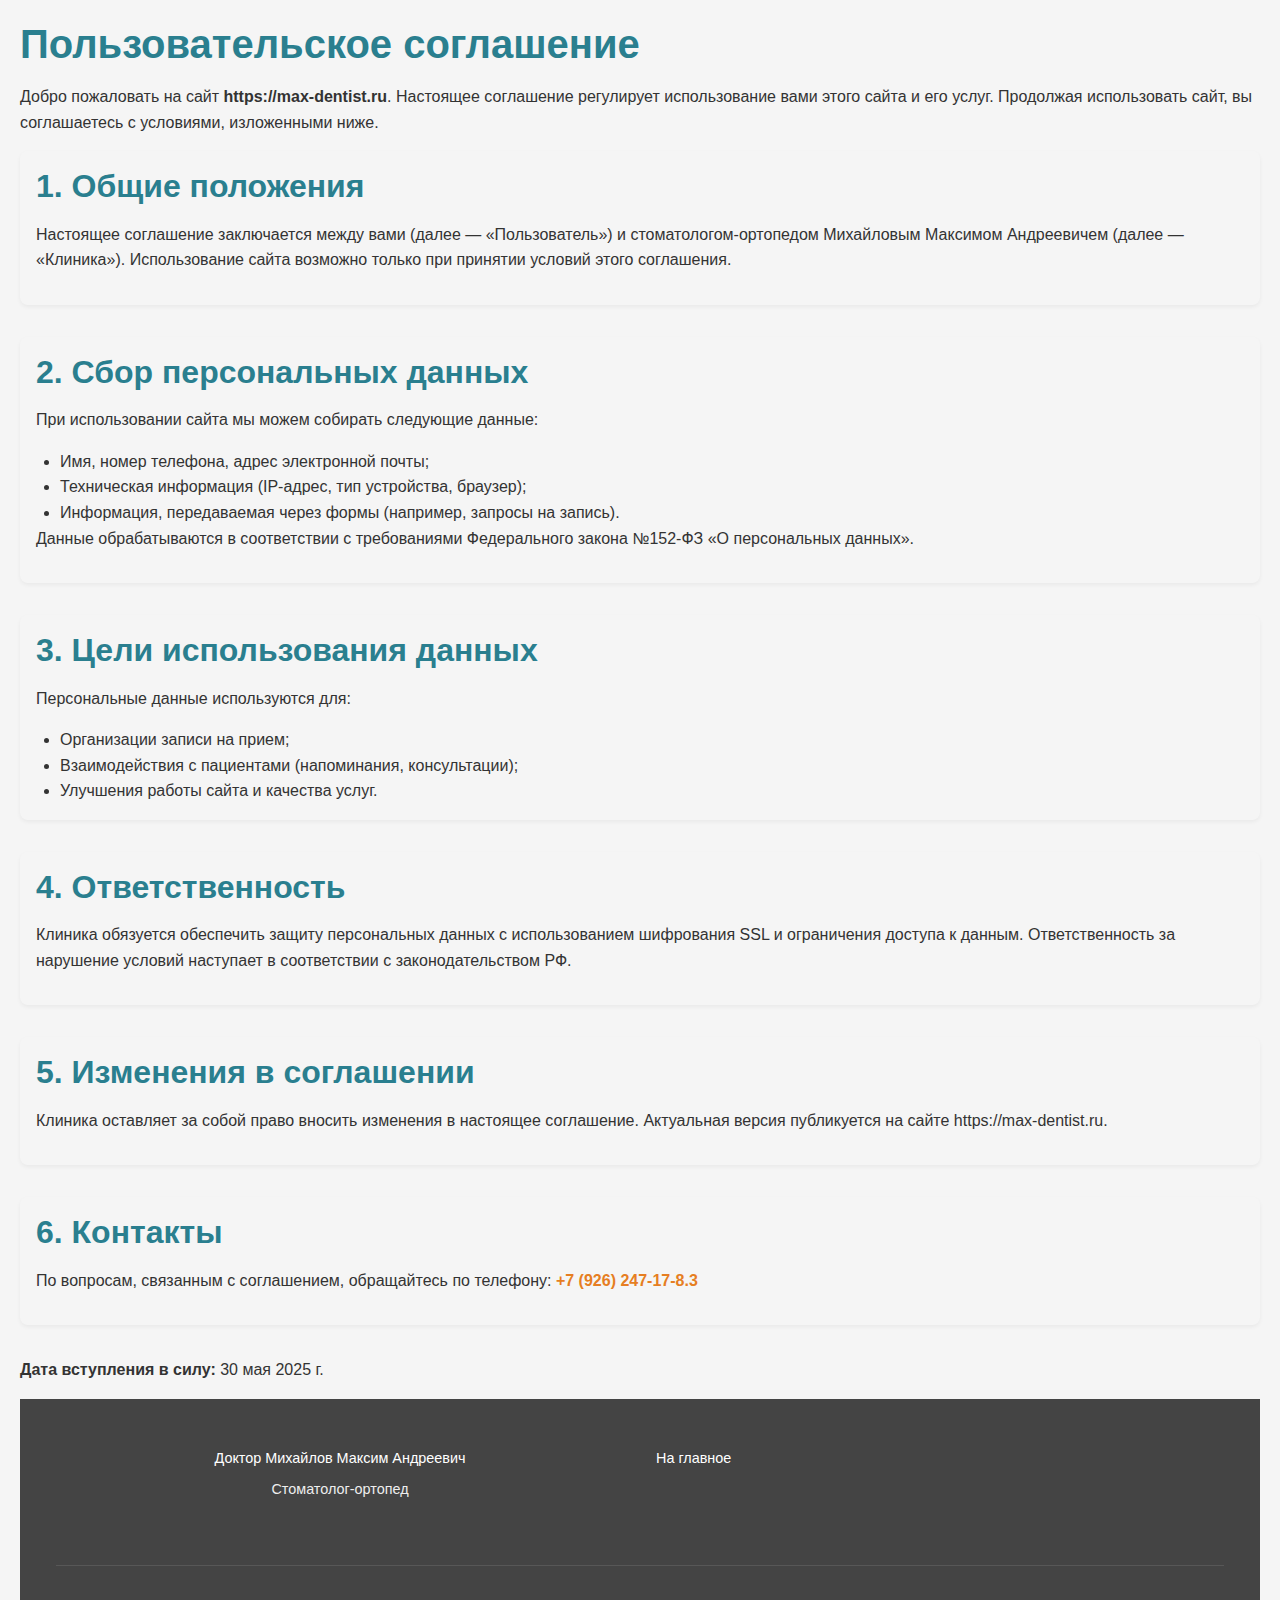
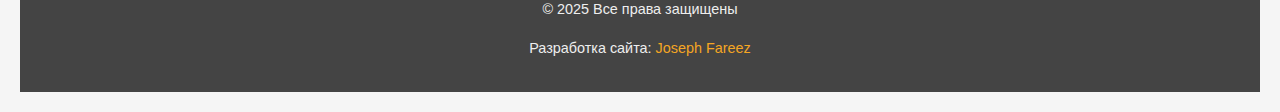
<file: agreement.html>
<!DOCTYPE html>
<html lang="ru">
<head>
  <meta charset="UTF-8"/>
  <meta name="viewport" content="width=device-width, initial-scale=1.0"/>
  <title>Пользовательское соглашение</title>
  <link rel="stylesheet" href="static/css/agreement-style.css">
  <link rel="stylesheet" href="static/css/style.css">
</head>
<body>
<h1>Пользовательское соглашение</h1>
<p>Добро пожаловать на сайт <strong>https://max-dentist.ru</strong>. Настоящее соглашение регулирует использование вами
  этого сайта и его услуг. Продолжая использовать сайт, вы соглашаетесь с условиями, изложенными ниже.</p>

<div class="section">
  <h2>1. Общие положения</h2>
  <p>Настоящее соглашение заключается между вами (далее — «Пользователь») и стоматологом-ортопедом Михайловым Максимом
    Андреевичем (далее — «Клиника»). Использование сайта возможно только при принятии условий этого соглашения.</p>
</div>

<div class="section">
  <h2>2. Сбор персональных данных</h2>
  <p>При использовании сайта мы можем собирать следующие данные:</p>
  <ul>
    <li>Имя, номер телефона, адрес электронной почты;</li>
    <li>Техническая информация (IP-адрес, тип устройства, браузер);</li>
    <li>Информация, передаваемая через формы (например, запросы на запись).</li>
  </ul>
  <p>Данные обрабатываются в соответствии с требованиями Федерального закона №152-ФЗ «О персональных данных».</p>
</div>

<div class="section">
  <h2>3. Цели использования данных</h2>
  <p>Персональные данные используются для:</p>
  <ul>
    <li>Организации записи на прием;</li>
    <li>Взаимодействия с пациентами (напоминания, консультации);</li>
    <li>Улучшения работы сайта и качества услуг.</li>
  </ul>
</div>

<div class="section">
  <h2>4. Ответственность</h2>
  <p>Клиника обязуется обеспечить защиту персональных данных с использованием шифрования SSL и ограничения доступа к
    данным. Ответственность за нарушение условий наступает в соответствии с законодательством РФ.</p>
</div>

<div class="section">
  <h2>5. Изменения в соглашении</h2>
  <p>Клиника оставляет за собой право вносить изменения в настоящее соглашение. Актуальная версия публикуется на сайте
    https://max-dentist.ru.</p>
</div>

<div class="section">
  <h2>6. Контакты</h2>
  <p>По вопросам, связанным с соглашением, обращайтесь по телефону: <span class="contact">+7 (926) 247-17-8.3</span></p>
</div>

<p><strong>Дата вступления в силу:</strong> 30 мая 2025 г.</p>
<!-- Footer -->
<footer class="site-footer" role="contentinfo">
  <div class="container">
    <div class="footer-content">
      <div class="footer-branding">
        <p class="footer-name">Доктор Михайлов Максим Андреевич</p>
        <p class="footer-specialty">Стоматолог-ортопед</p>
      </div>

      <nav class="footer-links" aria-label="Дополнительная навигация">
        <a href="index.html">На главное</a>
      </nav>

    </div>

    <div class="footer-copyright">
      <p>© <span id="current-year">2025</span> Все права защищены</p>
      <p>Разработка сайта: <a href="https://github.com/JosephFareez">Joseph Fareez</a></p>
    </div>
  </div>
</footer>
</body>
</html>
</file>
<file: static/css/agreement-style.css>
:root {
  --primary-color: #2c3e50;
  --accent-color: #e67e22;
  --bg-light: #f8f9fa;

  --text-dark: #2d3436;
  --text-light: #dfe6e9;
  --font-sans: 'Segoe UI', Tahoma, Geneva, Verdana, sans-serif;
}

body {
  padding: 20px;
  font-family: var(--font-sans), sans-serif;
  line-height: 1.6;
  color: var(--text-dark);
  background-color: var(--bg-light);
  transition: background-color 0.3s, color 0.3s;
  align-content: center;
  margin: auto;
}

.container {
  max-width: 800px;
  margin: 0 auto;
  padding: 2rem;
}

header {

  color: white;
  padding: 1rem 2rem;
  text-align: center;
}

.toggle-theme {
  position: absolute;
  top: 1rem;
  right: 1rem;
  background: none;
  border: 1px solid var(--accent-color);
  color: var(--accent-color);
  padding: 0.5rem 1rem;
  cursor: pointer;
  border-radius: 4px;
}

ul {
  padding-left: 1.5rem;
}

.contact {
  color: var(--accent-color);
  font-weight: bold;
}

.section {
  margin-bottom: 2rem;
  padding: 1rem;

  border-radius: 8px;
  box-shadow: 0 2px 4px rgba(0, 0, 0, 0.05);
}

footer {
  text-align: center;
  padding: 1rem;

  color: var(--text-light);
  font-size: 0.9rem;
}

@media (prefers-color-scheme: dark) {
  body.dark-mode {

    color: var(--text-light);
  }

}

@media (max-width: 600px) {
  .container {
    padding: 1rem;
  }
}
</file>
<file: static/css/style.css>
/* ==================== */
/* ==== VARIABLES ===== */
/* ==================== */
:root {
  /* Colors */
  --primary: #2a7f8f;
  --primary-dark: #1d5d69;
  --primary-light: #e1f0f3;
  --accent: #f5a623;
  --accent-dark: #e6951f;
  --text: #333;
  --text-light: #514e4e;
  --light-bg: #f5f5f5;
  --white: #fff;
  --black: #000;
  --gray: #eee;
  --dark-gray: #444;
  --light-gray: #717171;
  --green: #245522;

  /* Spacing */
  --section-padding: 4rem 2rem;
  --header-height: 150px;
  --container-width: 1200px;
  --border-radius: 20px;
  --border-radius-sm: 8px;

  /* Typography */
  --font-main: 'Roboto', sans-serif;
  --font-heading: 'Roboto', sans-serif;
  --base-font-size: 16px;
  --h1-size: 2.5rem;
  --h2-size: 2rem;
  --h3-size: 1.5rem;
  --h4-size: 1.25rem;

  /* Effects */
  --shadow: 0 4px 12px rgba(0, 0, 0, 0.1);
  --shadow-md: 0 6px 18px rgba(0, 0, 0, 0.15);
  --shadow-lg: 0 10px 30px rgba(0, 0, 0, 0.2);
  --transition: all 0.3s ease;
  --transition-slow: all 0.6s ease-out;
}

/* Clinic Value Proposition Styles */
.clinic-value-proposition {
  background: var(--white);
  padding: 4rem 2rem;
  text-align: center;
  border-radius: var(--border-radius);
  margin: 2rem auto;
  max-width: var(--container-width);
  box-shadow: var(--shadow);

}

.value-grid {
  display: grid;
  grid-template-columns: repeat(auto-fit, minmax(300px, 1fr));
  gap: 2rem;
  margin: 3rem 0;
  justify-items: center;
}

.value-card {
  background: var(--white);
  padding: 2rem;
  border-radius: var(--border-radius);
  box-shadow: var(--shadow);
  transition: var(--transition);
  border: 1px solid var(--primary-light);
}

.value-card:hover {
  transform: translateY(-5px);
  box-shadow: var(--shadow-md);
}

.value-card i {
  font-size: 2.5rem;
  color: var(--primary);
  margin-bottom: 1rem;
}

.value-card h3 {
  color: var(--primary);
  margin-bottom: 1rem;
  font-size: var(--h3-size);
}

.highlight {
  color: var(--accent);
  font-weight: bold;
}

.logo {
  max-height: 80px;
  max-width: 50%; /* Changed from 50% to fixed width for better control */
  width: auto; /* Maintain aspect ratio */
  height: auto; /* Maintain aspect ratio */
  object-fit: contain; /* Ensure the image fits nicely */
  border-radius: var(--border-radius-sm); /* Soft rounded corners */
  transition: var(--transition); /* Smooth hover effects */
  border: 5px solid var(--primary-light); /* Subtle border */
  padding: 0.25rem; /* Small padding inside border */
  background-color: var(--white); /* Clean white background */
  box-shadow: var(--shadow); /* Subtle shadow for depth */
}

.guarantee-banner {
  background: var(--primary);
  color: var(--white);
  padding: 1.5rem;
  border-radius: var(--border-radius);
  display: flex;
  align-items: center;
  justify-content: center;
  max-width: 800px;
  margin: 2rem auto 0;
}

.guarantee-banner i {
  font-size: 2rem;
  margin-right: 1rem;
}

.guarantee-banner p {
  margin: 0;
  font-size: 1.1rem;
}

.rating-banner {
  background: var(--primary);
  color: var(--white);
  padding: 1.5rem;
  border-radius: var(--border-radius);
  display: flex;
  align-items: center;
  justify-content: center;
  max-width: 800px;
  height: 500px;
  margin: 2rem auto 0;
}

.rating-banner iframe {
  width: 100%;
  max-width: 500px;
  aspect-ratio: 4 / 3;
  border-radius: 12px;
  overflow: hidden;
  box-shadow: 0 4px 12px rgba(0, 0, 0, 0.1);
}

.section-alter {
  color: var(--green);
  font-weight: 500;
  margin: 1rem 0;
  font-size: 1.1rem;
}

/* Case Highlights Styling */
.case-highlights {
  margin-top: 1rem;
  padding-left: 1rem;
}

.case-highlights p {
  position: relative;
  padding-left: 1.5rem;
  margin-bottom: 0.8rem;
}

.case-highlights i {
  position: absolute;
  left: 0;
  color: var(--accent);
}

/* ==================== */
/* ==== BASE STYLES === */
/* ==================== */
*,
*::before,
*::after {
  margin: 0;
  padding: 0;
  box-sizing: border-box;
}

html {
  scroll-behavior: smooth;
  font-size: var(--base-font-size);
}

body {
  font-family: var(--font-main), cursive;
  line-height: 1.6;
  color: var(--text);
  background-color: var(--light-bg);
  overflow-x: hidden;
}

/* ==================== */
/* ==== TYPOGRAPHY ==== */
/* ==================== */
h1, h2, h3, h4 {
  font-family: var(--font-heading), cursive;
  line-height: 1.2;
  color: var(--primary);
  margin-bottom: 1rem;
}

h1 {
  font-size: var(--h1-size);
}

h2 {
  font-size: var(--h2-size);
}

h3 {
  font-size: var(--h3-size);
}

h4 {
  font-size: var(--h4-size);
}

p {
  margin-bottom: 1rem;
}

a {
  color: var(--primary);
  text-decoration: none;
  transition: var(--transition);
}

a:hover,
a:focus {
  color: var(--primary-dark);
  text-decoration: underline;
}

.section-title {
  text-align: center;
  font-size: var(--h2-size);
  margin-bottom: 1rem;
  position: relative;
}

.section-title::after {
  content: '';
  display: block;
  width: 80px;
  height: 3px;
  background: var(--accent);
  margin: 1rem auto;
}

.section-subtitle {
  text-align: center;
  margin-bottom: 3rem;
  color: var(--text-light);
  max-width: 700px;
  margin-left: auto;
  margin-right: auto;
}

.section-alter {
  text-align: center;
  margin-bottom: 3rem;
  color: var(--green);
  max-width: 700px;
  margin-left: auto;
  margin-right: auto;
}

.highlight {
  color: var(--accent);
  font-weight: bold;
}

/* ==================== */
/* ==== LAYOUT ======== */
/* ==================== */
.container {
  width: 100%;
  max-width: var(--container-width);
  margin: 0 auto;
  padding: 0 1rem;
}

section {
  padding: var(--section-padding);
}

section[id] {
  scroll-margin-top: calc(var(--header-height) + 1rem);
}

/* Skip Link */
.skip-link {
  position: absolute;
  top: -40px;
  left: 0;
  background: var(--primary);
  color: var(--white);
  padding: 0.5rem 1rem;
  z-index: 9999;
  transition: top 0.3s;
}

.skip-link:focus {
  top: 0;
}

/* ==================== */
/* ==== HEADER ======== */
/* ==================== */
.header {
  position: fixed;
  top: 0;
  width: 100%;
  height: var(--header-height);
  display: flex;
  justify-content: space-between;
  align-items: center;
  padding: 1rem 2rem;
  background: rgba(255, 255, 255, 0.97);
  box-shadow: var(--shadow);
  z-index: 1000;
  transition: var(--transition);
}

.doctor-branding {
  text-align: center;
}

.doctor-name {
  font-size: 1.8rem;
  color: var(--primary);
  margin-bottom: 0.3rem;
}

.specialization {
  font-size: 1rem;
  color: var(--text-light);
}

/* ==================== */
/* === NAVIGATION ===== */
/* ==================== */
.nav-links {
  display: flex;
  gap: 2rem;
  transition: var(--transition);
}

.nav-link {
  text-decoration: none;
  color: var(--text);
  font-weight: 500;
  position: relative;
  padding: 0.5rem 0;
}

.nav-link:hover,
.nav-link:focus {
  text-decoration: none;
}

.nav-link::after {
  content: '';
  position: absolute;
  bottom: 0;
  left: 0;
  width: 0;
  height: 2px;
  background: var(--primary);
  transition: width 0.3s;
}

.nav-link:hover::after,
.nav-link:focus::after {
  width: 100%;
}

/* Mobile Menu Button */
.mobile-menu-button {
  display: none;
  background: none;
  border: none;
  font-size: 1.5rem;
  color: var(--primary);
  cursor: pointer;
  padding: 0.5rem;
  z-index: 1001;
}

.mobile-menu-button:focus {
  outline: 2px solid var(--accent);
  outline-offset: 2px;
}

/* ==================== */
/* ==== HERO ========== */
/* ==================== */
.hero {
  padding: calc(var(--header-height) + 2rem) 2rem 4rem;
  background: linear-gradient(135deg, var(--primary), var(--primary-dark));
  color: var(--white);
}

.hero-content {
  display: grid;
  grid-template-columns: 1fr 1fr;
  gap: 3rem;
  align-items: center;
}

.hero-text h2 {
  font-size: 2.5rem;
  margin-bottom: 1.5rem;
  color: var(--white);
}

.cta-button {
  display: inline-block;
  background: var(--accent);
  color: var(--white);
  padding: 1rem 2rem;
  border-radius: 50px;
  text-decoration: none;
  font-weight: bold;
  margin-top: 1.5rem;
  transition: transform 0.3s, box-shadow 0.3s;
  border: none;
  cursor: pointer;
}

.cta-button:hover,
.cta-button:focus {
  transform: translateY(-3px);
  box-shadow: 0 4px 8px rgba(0, 0, 0, 0.2);
  background: var(--accent-dark);
  outline: none;
  text-decoration: none;
}

.hero-image {
  border-radius: var(--border-radius);
  box-shadow: var(--shadow-lg);
  overflow: hidden;
  position: relative;

}

.hero-image img {
  width: 100%;
  height: auto;
  display: block;
  transition: transform 0.5s;
}

.hero-image:hover img {
  transform: scale(1.03);
}

/* ==================== */
/* === ABOUT SECTION == */
/* ==================== */
.about-section {
  background: var(--white);
}

.about-grid {
  display: grid;
  grid-template-columns: 1fr 1fr;
  gap: 3rem;
}

.principles-list {
  margin-top: 2rem;
  list-style: none;
}

.principles-list li {
  margin-bottom: 1rem;
  padding-left: 2rem;
  position: relative;
}

.principles-list li i {
  position: absolute;
  left: 0;
  top: 0.2rem;
  color: var(--accent);
}

.certificates {
  display: grid;
  grid-template-columns: 1fr 1fr;
  gap: 1rem;


}

.certificate {
  overflow: hidden;
  border-radius: var(--border-radius-sm);
  box-shadow: var(--shadow);
  transition: var(--transition);
  width: 300px;
  height: 50%;
}

.certificate:hover {
  transform: translateY(-5px);
  box-shadow: var(--shadow-md);
}

.certificate img {
  width: 100%;
  height: 100%;
  display: block;
}

/* ==================== */
/* === SERVICES ======= */
/* ==================== */
.services-section {
  background: var(--light-bg);
}

.services-grid {
  display: grid;
  grid-template-columns: repeat(auto-fit, minmax(300px, 1fr));
  gap: 2rem;
}

.service-card {
  background: var(--white);
  padding: 2rem;
  border-radius: var(--border-radius);
  box-shadow: var(--shadow);
  transition: var(--transition);
  text-align: center;
  position: relative;
  overflow: hidden;
}

.service-card:hover {
  transform: translateY(-10px);
  box-shadow: var(--shadow-md);
}

.service-card::before {
  content: '';
  position: absolute;
  top: 0;
  left: 0;
  width: 100%;
  height: 4px;
  background: var(--primary);
}

.service-icon {
  font-size: 2.5rem;
  color: var(--primary);
  margin-bottom: 1rem;
}

.service-link {
  display: inline-block;
  margin-top: 1rem;
  color: var(--primary);
  font-weight: bold;
  transition: var(--transition);
}

.service-link:hover,
.service-link:focus {
  color: var(--primary-dark);
  text-decoration: none;
}

/* ==================== */
/* ==== CASES ========= */
/* ==================== */
.cases-section {
  background: var(--white);
}

.cases-grid {
  display: grid;
  grid-template-columns: repeat(auto-fit, minmax(350px, 1fr));
  gap: 2rem;
}

.case-card {
  background: var(--light-bg);
  border-radius: var(--border-radius);
  overflow: hidden;
  box-shadow: var(--shadow);
  transition: var(--transition);

}

.case-card:hover {
  transform: translateY(-5px);
  box-shadow: var(--shadow-md);
}

.case-images {
  display: grid;
  grid-template-columns: 1fr 1fr;
  gap: 0.5rem;
  padding: 0.5rem;
}

.case-content {
  padding: 1.5rem;
}

.case-image {
  width: 100%;
  height: 250px;
  object-fit: cover;
  transition: var(--transition);
  border-radius: var(--border-radius-sm);
}

.case-image:hover {
  transform: scale(1.05);
}

figure {
  margin: 0;
}


/* ==================== */
/* ==== PRICING ======= */
/* ==================== */
.pricing-section {
  background: var(--light-bg);
}

.pricing-tables {
  display: grid;
  grid-template-columns: repeat(auto-fit, minmax(300px, 1fr));
  gap: 2rem;
}

.pricing-table {
  background: var(--white);
  padding: 2rem;
  border-radius: var(--border-radius);
  box-shadow: var(--shadow);
  transition: var(--transition);
}

.pricing-table:hover {
  transform: translateY(-5px);
  box-shadow: var(--shadow-md);
}

.price-list {
  list-style: none;
  margin-top: 1.5rem;
}

.price-list li {
  padding: 0.8rem 0;
  border-bottom: 1px solid var(--gray);
  display: flex;
  justify-content: space-between;
}

.price {
  font-weight: bold;
  color: var(--primary);
}

.pricing-note {
  text-align: center;
  margin-top: 2rem;
  font-style: italic;
  color: var(--text-light);
}

/* ==================== */
/* ==== CONTACTS ====== */
/* ==================== */
.contacts-section {
  background: var(--white);
}

.contact-info {
  max-width: 600px;
  margin: 0 auto;
  text-align: center;
}

.contact-info h3 {
  margin-top: 1.5rem;
  color: var(--primary);
}

.contact-info address {
  font-style: normal;
  margin-bottom: 1.5rem;
}

.contact-links {
  display: flex;
  justify-content: center;
  gap: 1rem;
  margin-top: 1rem;
}

.contact-links a {
  display: flex;
  align-items: center;
  justify-content: center;
  width: 40px;
  height: 40px;
  border-radius: 50%;
  color: var(--white);
  font-size: 1.2rem;
  transition: var(--transition);
}

.contact-links a:hover,
.contact-links a:focus {
  transform: translateY(-3px);
  text-decoration: none;
}

.contact-links a i {
  margin-right: 0;
  text-decoration: none;
}

.address-link a:hover,
.address-link a:focus {
  text-decoration-line: none;
}

.whatsapp {
  background: #25D366;
}

.telegram {
  background: #0088cc;
}

.call {
  background: var(--primary);
}

.visually-hidden {
  position: absolute;
  width: 1px;
  height: 1px;
  margin: -1px;
  padding: 0;
  overflow: hidden;
  clip: rect(0, 0, 0, 0);
  border: 0;
}

/* ==================== */
/* ==== FOOTER ======== */
/* ==================== */
.site-footer {
  background: var(--dark-gray);
  color: var(--white);
  padding: 3rem 0 1rem;
}

.footer-content {
  display: grid;
  grid-template-columns: repeat(auto-fit, minmax(200px, 1fr));
  gap: 2rem;
  margin-bottom: 2rem;
}

.footer-branding {
  margin-bottom: 1rem;
}

.footer-name {
  color: var(--white);
  margin-bottom: 0.5rem;
}

.footer-specialty {
  color: var(--gray);
}

.footer-links {
  display: flex;
  flex-direction: row;
  gap: 2rem;

}

.footer-links a {
  color: var(--white);
  text-decoration: none;
  transition: var(--transition);
}

.footer-links a:hover,
.footer-links a:focus {
  color: var(--accent);
  text-decoration: none;
}

.footer-copyright {
  text-align: center;
  padding-top: 2rem;
  border-top: 1px solid rgba(255, 255, 255, 0.1);
  font-size: 0.9rem;
  color: var(--gray);
}

.footer-copyright a {
  color: var(--accent);
  text-decoration: none;
}

/* ==================== */
/* ==== COOKIE CONSENT */
/* ==================== */
.cookie-consent {
  position: fixed;
  bottom: 0;
  left: 0;
  right: 0;
  background: var(--light-gray);
  color: var(--white);
  padding: 1rem 2rem;
  display: flex;
  justify-content: space-between;
  align-items: center;
  transform: translateY(100%);
  transition: var(--transition);
  z-index: 1100;
}

.cookie-consent.visible {
  transform: translateY(0);
}

.cookie-button {
  background: var(--accent);
  color: var(--text);
  border: none;
  padding: 0.5rem 1.5rem;
  border-radius: 50px;
  cursor: pointer;
  transition: var(--transition);
  font-weight: bold;
}

.cookie-button:hover,
.cookie-button:focus {
  background: var(--accent-dark);
  outline: none;
}

/* ==================== */
/* ==== MODAL ========= */
/* ==================== */
.modal-overlay {
  position: fixed;
  top: 0;
  left: 0;
  right: 0;
  bottom: 0;
  background: rgba(0, 0, 0, 0.8);
  display: flex;
  justify-content: center;
  align-items: center;
  z-index: 2000;
  opacity: 0;
  visibility: hidden;
  transition: var(--transition);
}

.modal-overlay.active {
  opacity: 1;
  visibility: visible;
}

.modal-content {
  position: relative;
  max-width: 90%;
  max-height: 90%;
}

.modal-image {
  max-width: 100%;
  max-height: 80vh;
  display: block;
  border-radius: var(--border-radius-sm);
  box-shadow: var(--shadow-lg);
}

.close-btn {
  position: absolute;
  top: -40px;
  right: 0;
  background: none;
  border: none;
  color: var(--white);
  font-size: 2rem;
  cursor: pointer;
  transition: var(--transition);
}

.close-btn:hover,
.close-btn:focus {
  color: var(--accent);
  outline: none;
}

/* ==================== */
/* === ANIMATIONS ===== */
/* ==================== */
[data-animate] {
  opacity: 0;
  transform: translateY(30px);
  transition: var(--transition-slow);
  will-change: opacity, transform;
}

[data-animate].animate-in {
  opacity: 1;
  transform: translateY(0);

}

.service-card,
.case-card,
.pricing-table,
.about-grid > div {
  opacity: 0;
  transform: translateY(30px);
  transition: var(--transition-slow);
  will-change: opacity, transform;
}

.service-card.animate-in,
.case-card.animate-in,
.pricing-table.animate-in,
.about-grid > div.animate-in {
  opacity: 1;
  transform: translateY(0);
}

/* ==================== */
/* === UTILITIES ====== */
/* ==================== */
.visually-hidden {
  position: absolute !important;
  width: 1px !important;
  height: 1px !important;
  padding: 0 !important;
  margin: -1px !important;
  overflow: hidden !important;
  clip: rect(0, 0, 0, 0) !important;
  white-space: nowrap !important;
  border: 0 !important;
}

.sr-only {
  position: absolute;
  width: 1px;
  height: 1px;
  padding: 0;
  margin: -1px;
  overflow: hidden;
  clip: rect(0, 0, 0, 0);
  white-space: nowrap;
  border-width: 0;
}

/* Focus Styles */
button:focus,
a:focus,
input:focus,
textarea:focus,
select:focus {
  outline: 2px solid var(--accent);
  outline-offset: 2px;
}

section[id] {
  scroll-margin-top: calc(var(--header-height) + 1rem);
}

/* Print Styles */
@media print {
  .cookie-consent,
  .mobile-menu-button {
    display: none !important;
  }

  body {
    font-size: 12pt;
    line-height: 1.3;
    color: var(--black);
  }

  .header {
    position: static;
    box-shadow: none;
  }

  .hero {
    background: none !important;
    color: var(--black);
    padding: 1rem 0;
  }

  .hero-image {
    display: none;
  }

  a::after {
    content: " (" attr(href) ")";
    font-size: 0.8em;
    font-weight: normal;
  }

  .contact-links a::after {
    content: none;

  }
}

/* ==================== */
/* === RESPONSIVE ===== */
/* ==================== */
@media (max-width: 992px) {
  :root {
    --h1-size: 2.2rem;
    --h2-size: 1.8rem;
    --h3-size: 1.3rem;
  }

  .hero-content {
    gap: 2rem;
  }
}

@media (max-width: 768px) {
  body {
    padding-top: 80px;
  }

  /* Header */
  .header {
    display: flex;
    flex-wrap: wrap;
    padding: 0.5rem 1rem;
    height: auto;
    width: 100%;
    box-sizing: border-box;

  }

  .mobile-menu-button {
    display: block;
    order: 2;
  }

  .logo {
    max-height: 60px;
    max-width: 150px;
    margin: 0 auto; /* Center logo on mobile */
    display: block; /* Ensure proper spacing */
    flex: 1 1 100%;
    text-align: center;
  }

  .doctor-branding {
    order: 1;
    width: auto;
    margin-bottom: 0;
    flex: 1 1 100%;
    text-align: center;
  }

  .nav-links {

    top: var(--header-height);
    left: 150px;
    right: 50px;
    background: var(--white);
    flex-direction: column;
    padding: 1rem 0;
    max-height: 0;
    opacity: 0;
    overflow-y: auto;
    transition: max-height 0.3s ease-out,
    opacity 0.3s ease-out;
    z-index: 999;
    border-radius: 20px;
    background-color: var(--light-gray);
    position: static;
    display: flex;
    flex-wrap: wrap;
    justify-content: center;
    width: 100%;
    max-width: 100%;

  }

  .nav-links.active {
    max-height: 100vh;
    opacity: 1;

  }

  .nav-link {
    transition: background-color 0.2s ease;
    padding: 1rem;
    font-size: 1.1rem;
    color: var(--primary-light);
  }

  .nav-link:hover {
    background: var(--primary-light);
  }

  /* Layout */
  .hero-content,
  .about-grid {
    grid-template-columns: 1fr;
  }

  .hero-text {
    order: 1;
  }

  .hero-image {
    order: 2;
  }

  .cases-grid {
    grid-template-columns: 1fr;
  }

  .certificates {
    grid-template-columns: 1fr;
  }

  /* Typography */
  :root {
    --h1-size: 2rem;
    --h2-size: 1.6rem;
  }

  .hero-text h2 {
    font-size: 1.8rem;
  }

  .footer-links {
    display: flex;
    flex-direction: column;
    gap: 1.5rem;
  }

  .certificate {
    height: auto;
    width: auto;
  }


  .value-grid {
    grid-template-columns: 1fr;
    justify-items: center;
    gap: 1.5rem;
  }

  .value-card {
    width: 100%;
    max-width: 300px;
    padding: 1.5rem;
    text-align: center;
  }

  .value-card i {
    margin-left: auto;
    margin-right: auto;
    display: block;
  }

  .guarantee-banner {
    flex-direction: column;
    text-align: center;
    padding: 1.5rem;
    margin: 2rem auto;
    max-width: 95%;
  }

  .guarantee-banner i {
    margin: 0 0 1rem 0;
  }


  .rating-banner {
    display: flex;
    justify-content: center;
    align-items: center;
    padding: 40px 20px;
    min-height: 100vh;
    background-color: #f4f4f4;
  }

  .rating-banner iframe {
    position: relative;
    width: 100%;
    max-width: 100%;
    aspect-ratio: 3 / 4;
    background-color: #ffffff;
    border-radius: 16px;
    overflow: hidden;
    box-shadow: 0 4px 20px rgba(0, 0, 0, 0.1);
    padding: 1rem;
    height: 100%;
    border: none;
    display: block;
  }


  .rating-banner > div {
    width: 100%;
    max-width: 100%;
    height: auto;
    aspect-ratio: 4 / 3; /* сохраняет пропорции */
    overflow: hidden;
    position: relative;
    margin: 0 auto;
    box-sizing: border-box;
  }


  .rating-banner iframe {
    width: 100%;
    height: 100%;
    content-visibility: auto;
    border: none;
  }
}

@media (max-width: 480px) {
  :root {
    --h1-size: 1.8rem;
    --h2-size: 1.5rem;
    --section-padding: 3rem 1rem;
  }

  .doctor-name {
    font-size: 1.5rem;
  }

  .hero-text h2 {
    font-size: 1.6rem;
  }

  .pricing-tables {
    grid-template-columns: 1fr;
  }

  .footer-links {
    display: flex;
    flex-direction: column;
    gap: 1.5rem;
  }
}
</file>
